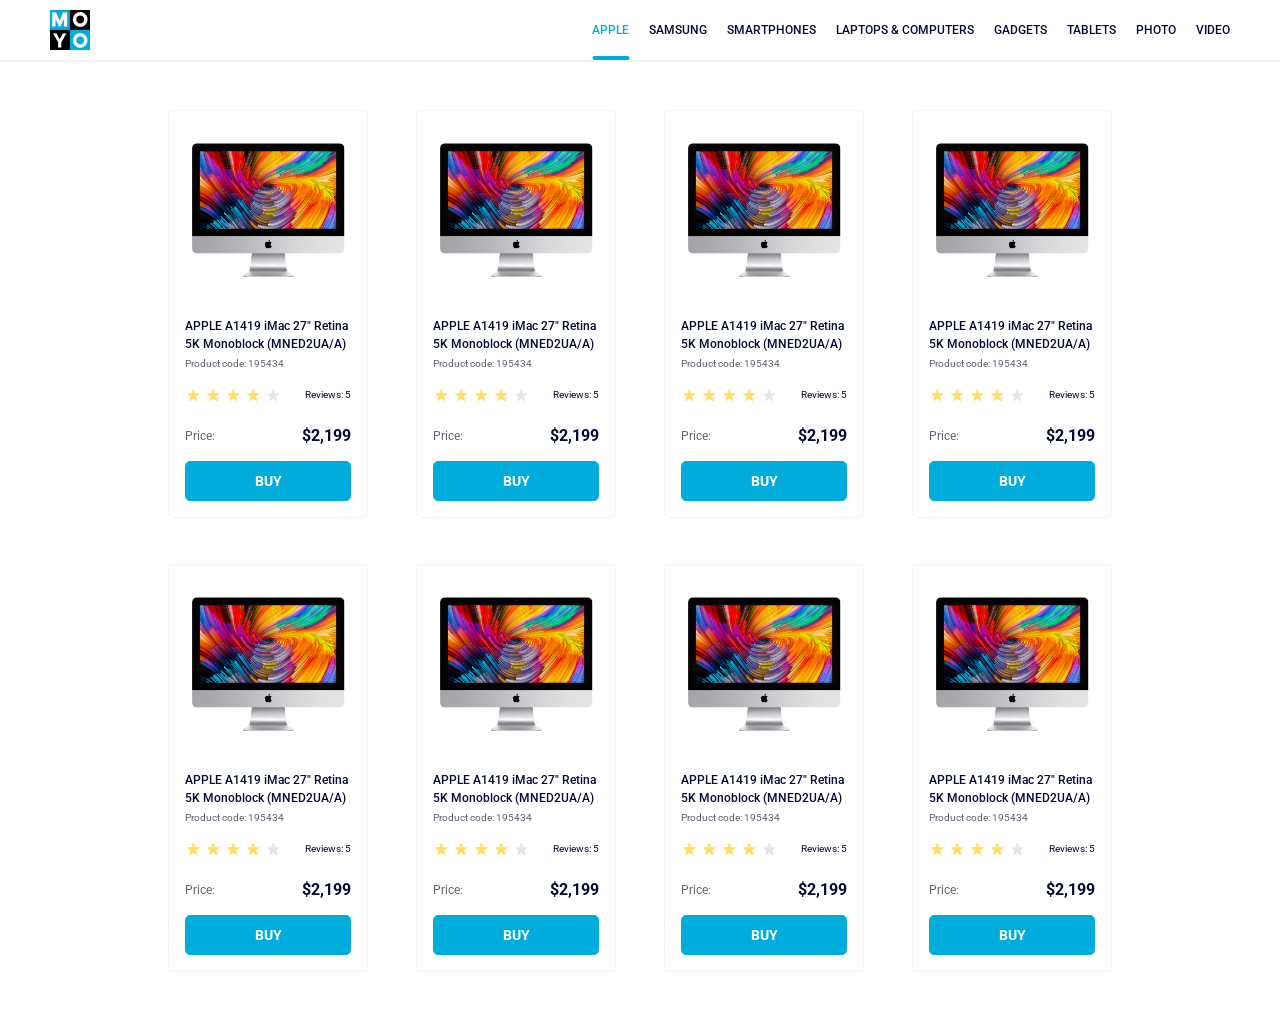
<file: index.html>
<!DOCTYPE html><html lang=en><meta charset=UTF-8><meta name=viewport content="width=device-width, initial-scale=1.0"><title>Catalog</title><link rel=preconnect href=https://fonts.gstatic.com><link href="https://fonts.googleapis.com/css2?family=Roboto:wght@400;500;700&amp;display=swap" rel=stylesheet><link rel=stylesheet href=layout_catalog.4f186ce4.css><body>
    <header class=header_hat>
      <a href=https://www.moyo.ua>
        <img class=header_logo src=logo.d777a287.png alt="Moyo Logo">
      </a>
      <nav class=nav>
        <ul class=nav__list>
          <li class=nav__item>
            <a class="is-active nav__link" href=https://www.moyo.ua/ua/telecommunication/smart/apple/>
              <span>apple</span>
            </a>
          </li>
          <li class=nav__item>
            <a class=nav__link href=https://www.moyo.ua/ua/telecommunication/smart/samsung/>
              samsung
            </a>
          </li>
          <li class=nav__item>
            <a class=nav__link href=https://www.moyo.ua/ua/portal_brand/smartphones_phones/>
              smartphones
            </a>
          </li>
          <li class=nav__item>
            <a class=nav__link href=https://www.moyo.ua/ua/portal_brand/comp_and_periphery/ data-qa=nav-hover>
              laptops &amp; computers
            </a>
          </li>
          <li class=nav__item>
            <a class=nav__link href=https://www.moyo.ua/ua/portal_brand/photo_video/>
              gadgets
            </a>
          </li>
          <li class=nav__item>
            <a class=nav__link href=https://www.moyo.ua/ua/tablet_el_knigi/tablet/>
              tablets
            </a>
          </li>
          <li class=nav__item>
            <a class=nav__link href=https://www.moyo.ua/ua/foto_video/photo_video/cameras/>
              photo
            </a>
          </li>
          <li class=nav__item>
            <a class=nav__link href=https://www.moyo.ua/ua/foto_video/video_tech/camcoder/>
              video
            </a>
          </li>
        </ul>
      </nav>
    </header>

    <main class=catalog>
      
      <div class=card data-qa=card>
        <header class=card__header>
          <img class=card__header-logo alt=logo src=imac.202c52ff.jpeg>
        </header>
        <h1 class=card__title-1>
          APPLE A1419 iMac 27" Retina
          <br>
          5K Monoblock (MNED2UA/A)
        </h1>
        <p class=card__title-2>Product code: 195434</p>

        <div class=card__meta>
          <div class="stars stars--5">
            <div class=stars__star></div>
            <div class=stars__star></div>
            <div class=stars__star></div>
            <div class=stars__star></div>
            <div class=stars__star></div>
          </div>
          <p class=card__view>Reviews: 5</p>
        </div>

        <div class=card-buy>
          <div class=card-buy-1>Price:</div>
          <div class=card-buy-2>$2,199</div>
        </div>

        <a class=card-buy-link href=# data-qa=card-hover>
          BUY
        </a>
      </div>
      

      
      <div class=card>
        <header class=card__header>
          <img class=card__header-logo alt=logo src=imac.202c52ff.jpeg>
        </header>
        <h1 class=card__title-1>
          APPLE A1419 iMac 27" Retina
          <br>
          5K Monoblock (MNED2UA/A)
        </h1>
        <p class=card__title-2>Product code: 195434</p>

        <div class=card__meta>
          <div class="stars stars--5">
            <div class=stars__star></div>
            <div class=stars__star></div>
            <div class=stars__star></div>
            <div class=stars__star></div>
            <div class=stars__star></div>
          </div>
          <p class=card__view>Reviews: 5</p>
        </div>

        <div class=card-buy>
          <div class=card-buy-1>Price:</div>
          <div class=card-buy-2>$2,199</div>
        </div>

        <a class=card-buy-link href=#>
          BUY
        </a>
      </div>
      

      
      <div class=card>
        <header class=card__header>
          <img class=card__header-logo alt=logo src=imac.202c52ff.jpeg>
        </header>
        <h1 class=card__title-1>
          APPLE A1419 iMac 27" Retina
          <br>
          5K Monoblock (MNED2UA/A)
        </h1>
        <p class=card__title-2>Product code: 195434</p>

        <div class=card__meta>
          <div class="stars stars--5">
            <div class=stars__star></div>
            <div class=stars__star></div>
            <div class=stars__star></div>
            <div class=stars__star></div>
            <div class=stars__star></div>
          </div>
          <p class=card__view>Reviews: 5</p>
        </div>

        <div class=card-buy>
          <div class=card-buy-1>Price:</div>
          <div class=card-buy-2>$2,199</div>
        </div>

        <a class=card-buy-link href=#>
          BUY
        </a>
      </div>
      

      
      <div class=card>
        <header class=card__header>
          <img class=card__header-logo alt=logo src=imac.202c52ff.jpeg>
        </header>
        <h1 class=card__title-1>
          APPLE A1419 iMac 27" Retina
          <br>
          5K Monoblock (MNED2UA/A)
        </h1>
        <p class=card__title-2>Product code: 195434</p>

        <div class=card__meta>
          <div class="stars stars--5">
            <div class=stars__star></div>
            <div class=stars__star></div>
            <div class=stars__star></div>
            <div class=stars__star></div>
            <div class=stars__star></div>
          </div>
          <p class=card__view>Reviews: 5</p>
        </div>

        <div class=card-buy>
          <div class=card-buy-1>Price:</div>
          <div class=card-buy-2>$2,199</div>
        </div>

        <a class=card-buy-link href=#>
          BUY
        </a>
      </div>
      

      
      <div class=card>
        <header class=card__header>
          <img class=card__header-logo alt=logo src=imac.202c52ff.jpeg>
        </header>
        <h1 class=card__title-1>
          APPLE A1419 iMac 27" Retina
          <br>
          5K Monoblock (MNED2UA/A)
        </h1>
        <p class=card__title-2>Product code: 195434</p>

        <div class=card__meta>
          <div class="stars stars--5">
            <div class=stars__star></div>
            <div class=stars__star></div>
            <div class=stars__star></div>
            <div class=stars__star></div>
            <div class=stars__star></div>
          </div>
          <p class=card__view>Reviews: 5</p>
        </div>

        <div class=card-buy>
          <div class=card-buy-1>Price:</div>
          <div class=card-buy-2>$2,199</div>
        </div>

        <a class=card-buy-link href=#>
          BUY
        </a>
      </div>
      

      
      <div class=card>
        <header class=card__header>
          <img class=card__header-logo alt=logo src=imac.202c52ff.jpeg>
        </header>
        <h1 class=card__title-1>
          APPLE A1419 iMac 27" Retina
          <br>
          5K Monoblock (MNED2UA/A)
        </h1>
        <p class=card__title-2>Product code: 195434</p>

        <div class=card__meta>
          <div class="stars stars--5">
            <div class=stars__star></div>
            <div class=stars__star></div>
            <div class=stars__star></div>
            <div class=stars__star></div>
            <div class=stars__star></div>
          </div>
          <p class=card__view>Reviews: 5</p>
        </div>

        <div class=card-buy>
          <div class=card-buy-1>Price:</div>
          <div class=card-buy-2>$2,199</div>
        </div>

        <a class=card-buy-link href=#>
          BUY
        </a>
      </div>
      

      
      <div class=card>
        <header class=card__header>
          <img class=card__header-logo alt=logo src=imac.202c52ff.jpeg>
        </header>
        <h1 class=card__title-1>
          APPLE A1419 iMac 27" Retina
          <br>
          5K Monoblock (MNED2UA/A)
        </h1>
        <p class=card__title-2>Product code: 195434</p>

        <div class=card__meta>
          <div class="stars stars--5">
            <div class=stars__star></div>
            <div class=stars__star></div>
            <div class=stars__star></div>
            <div class=stars__star></div>
            <div class=stars__star></div>
          </div>
          <p class=card__view>Reviews: 5</p>
        </div>

        <div class=card-buy>
          <div class=card-buy-1>Price:</div>
          <div class=card-buy-2>$2,199</div>
        </div>

        <a class=card-buy-link href=#>
          BUY
        </a>
      </div>
      

      
      <div class=card>
        <header class=card__header>
          <img class=card__header-logo alt=logo src=imac.202c52ff.jpeg>
        </header>
        <h1 class=card__title-1>
          APPLE A1419 iMac 27" Retina
          <br>
          5K Monoblock (MNED2UA/A)
        </h1>
        <p class=card__title-2>Product code: 195434</p>

        <div class=card__meta>
          <div class="stars stars--5">
            <div class=stars__star></div>
            <div class=stars__star></div>
            <div class=stars__star></div>
            <div class=stars__star></div>
            <div class=stars__star></div>
          </div>
          <p class=card__view>Reviews: 5</p>
        </div>

        <div class=card-buy>
          <div class=card-buy-1>Price:</div>
          <div class=card-buy-2>$2,199</div>
        </div>

        <a class=card-buy-link href=#>
          BUY
        </a>
      </div>
      
    </main>
</file>
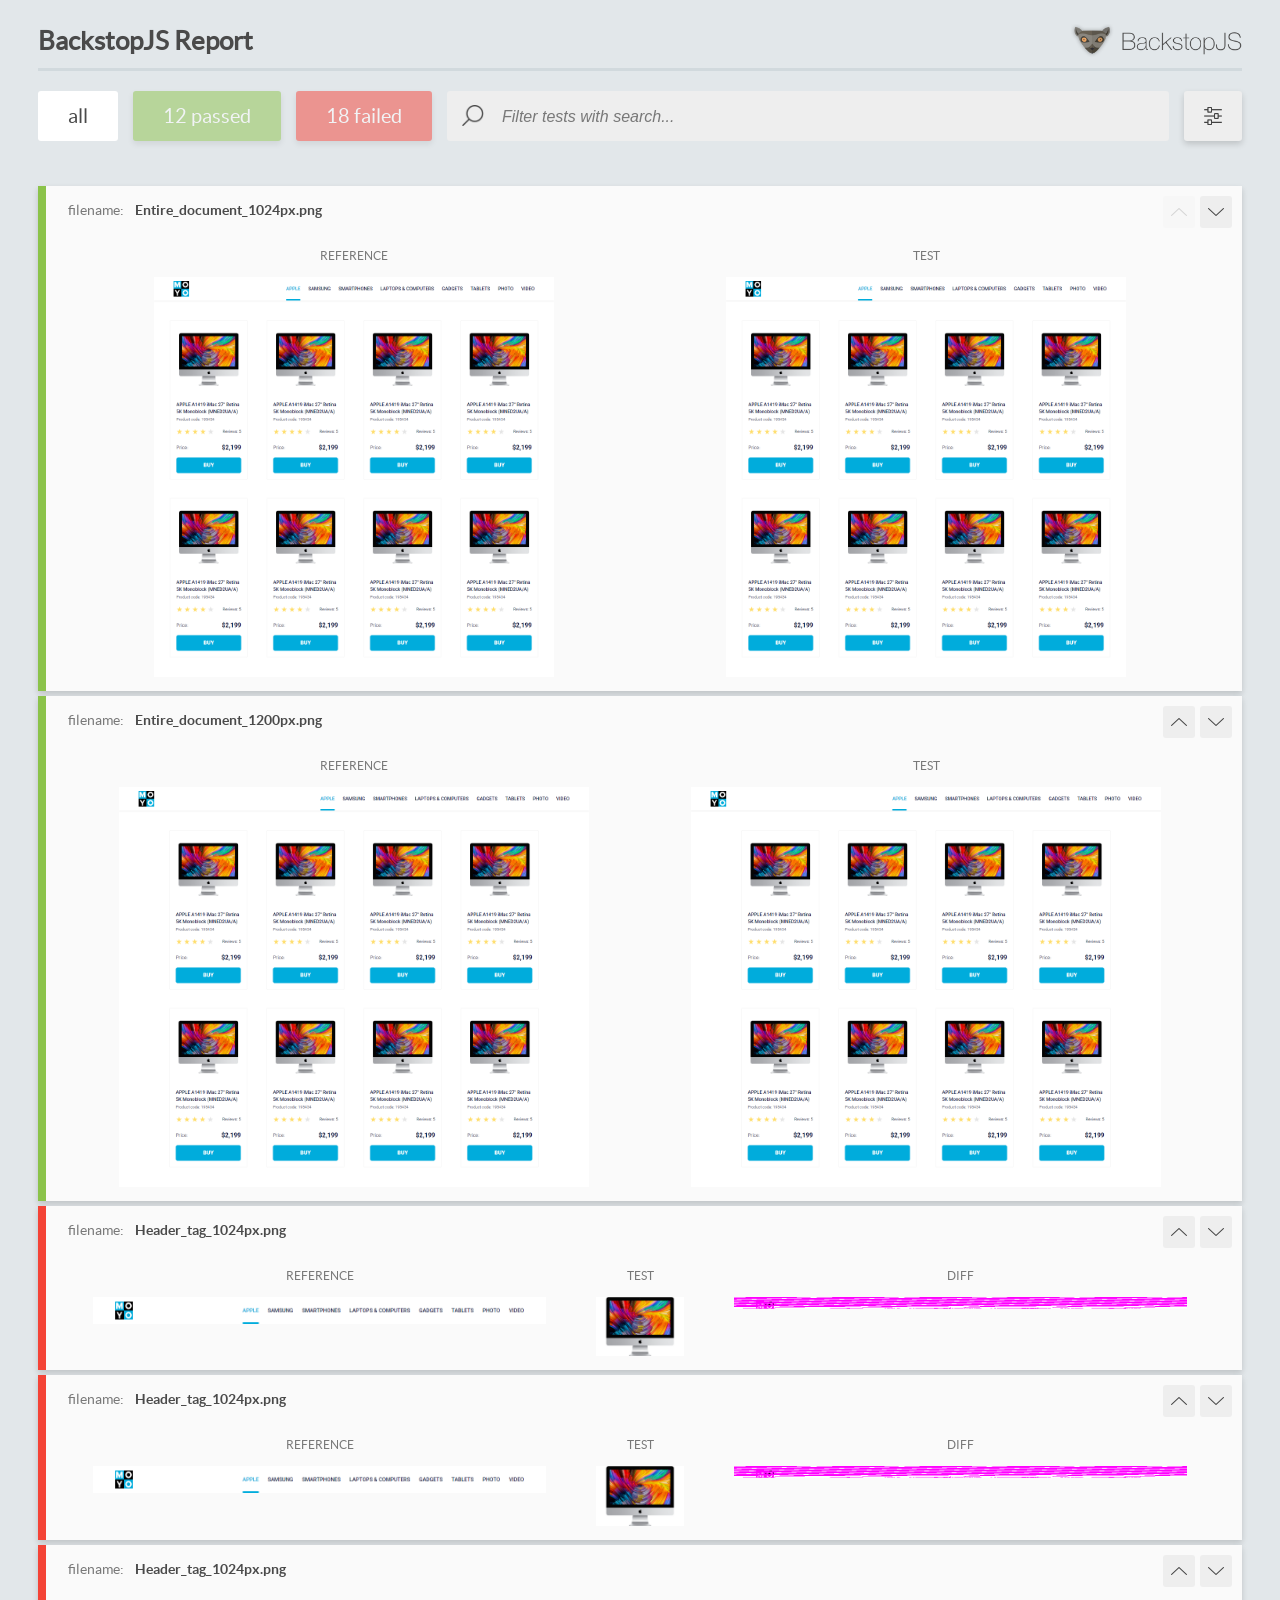
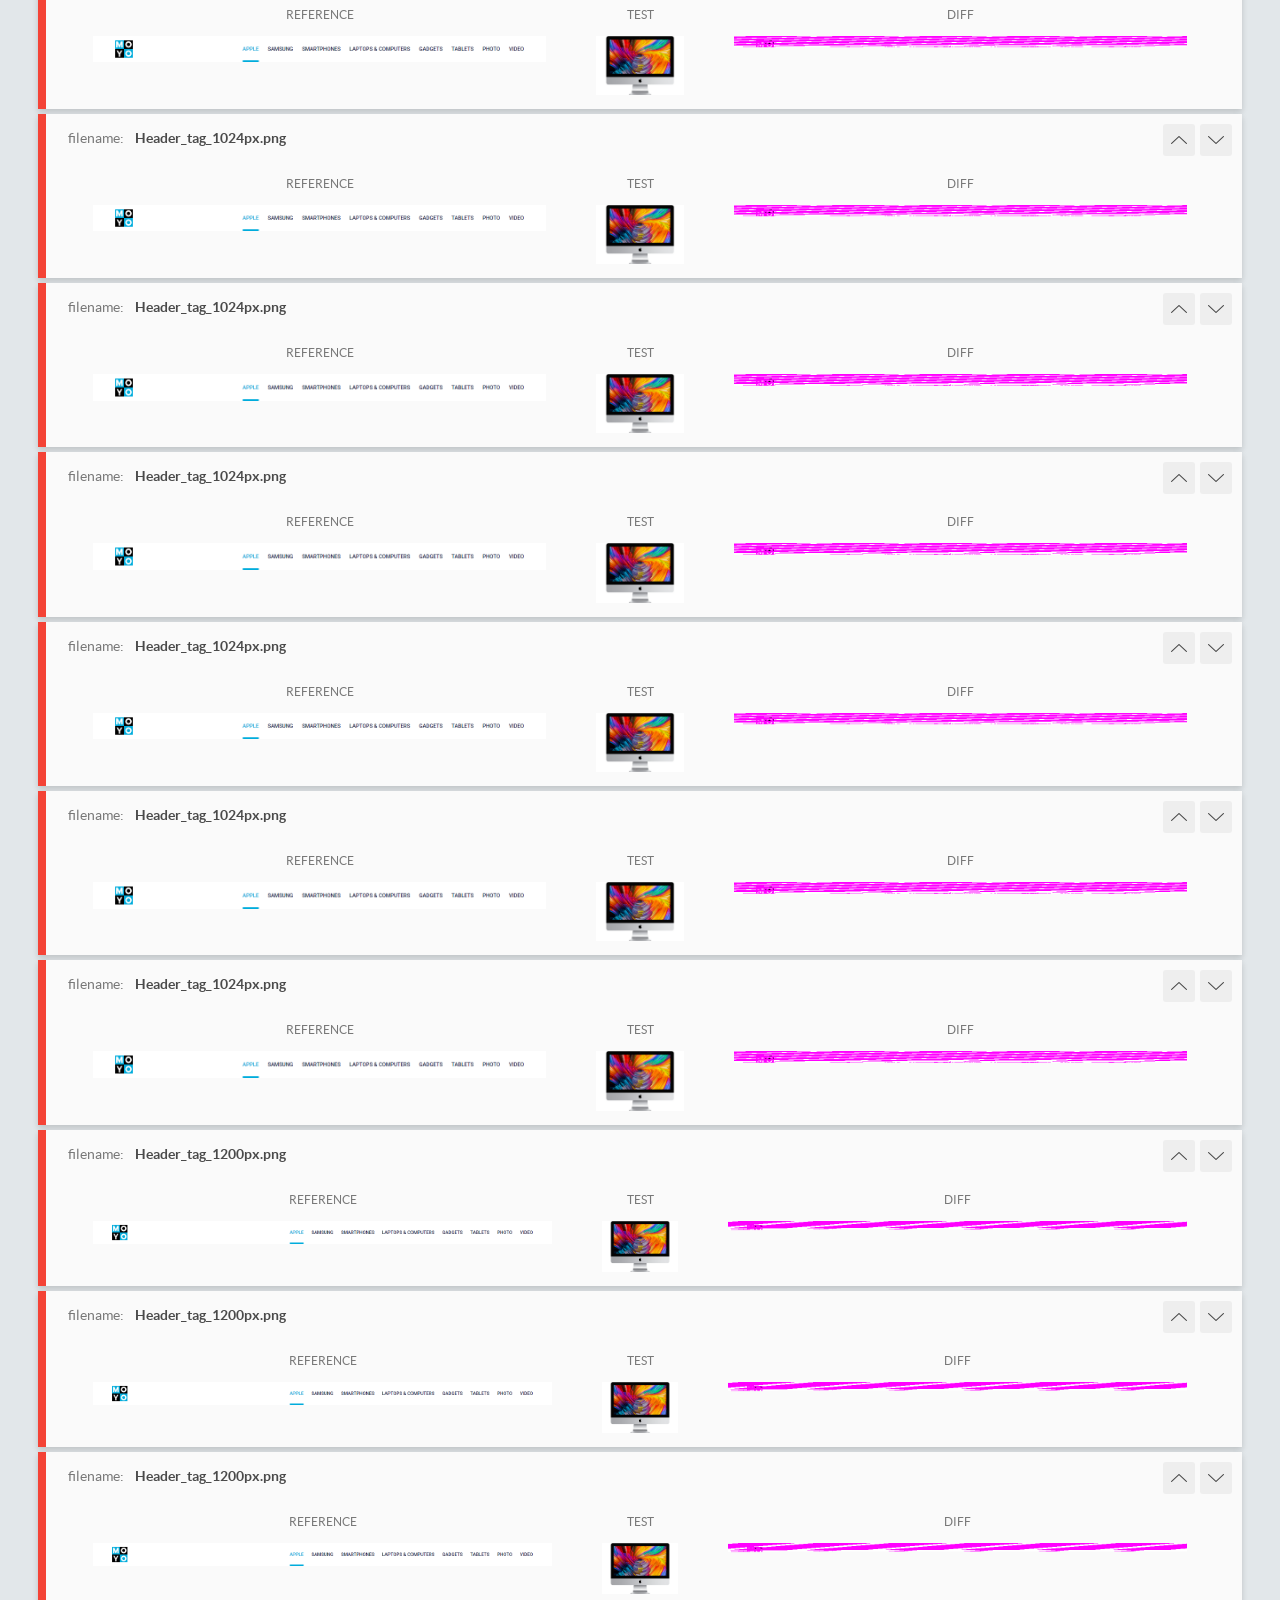
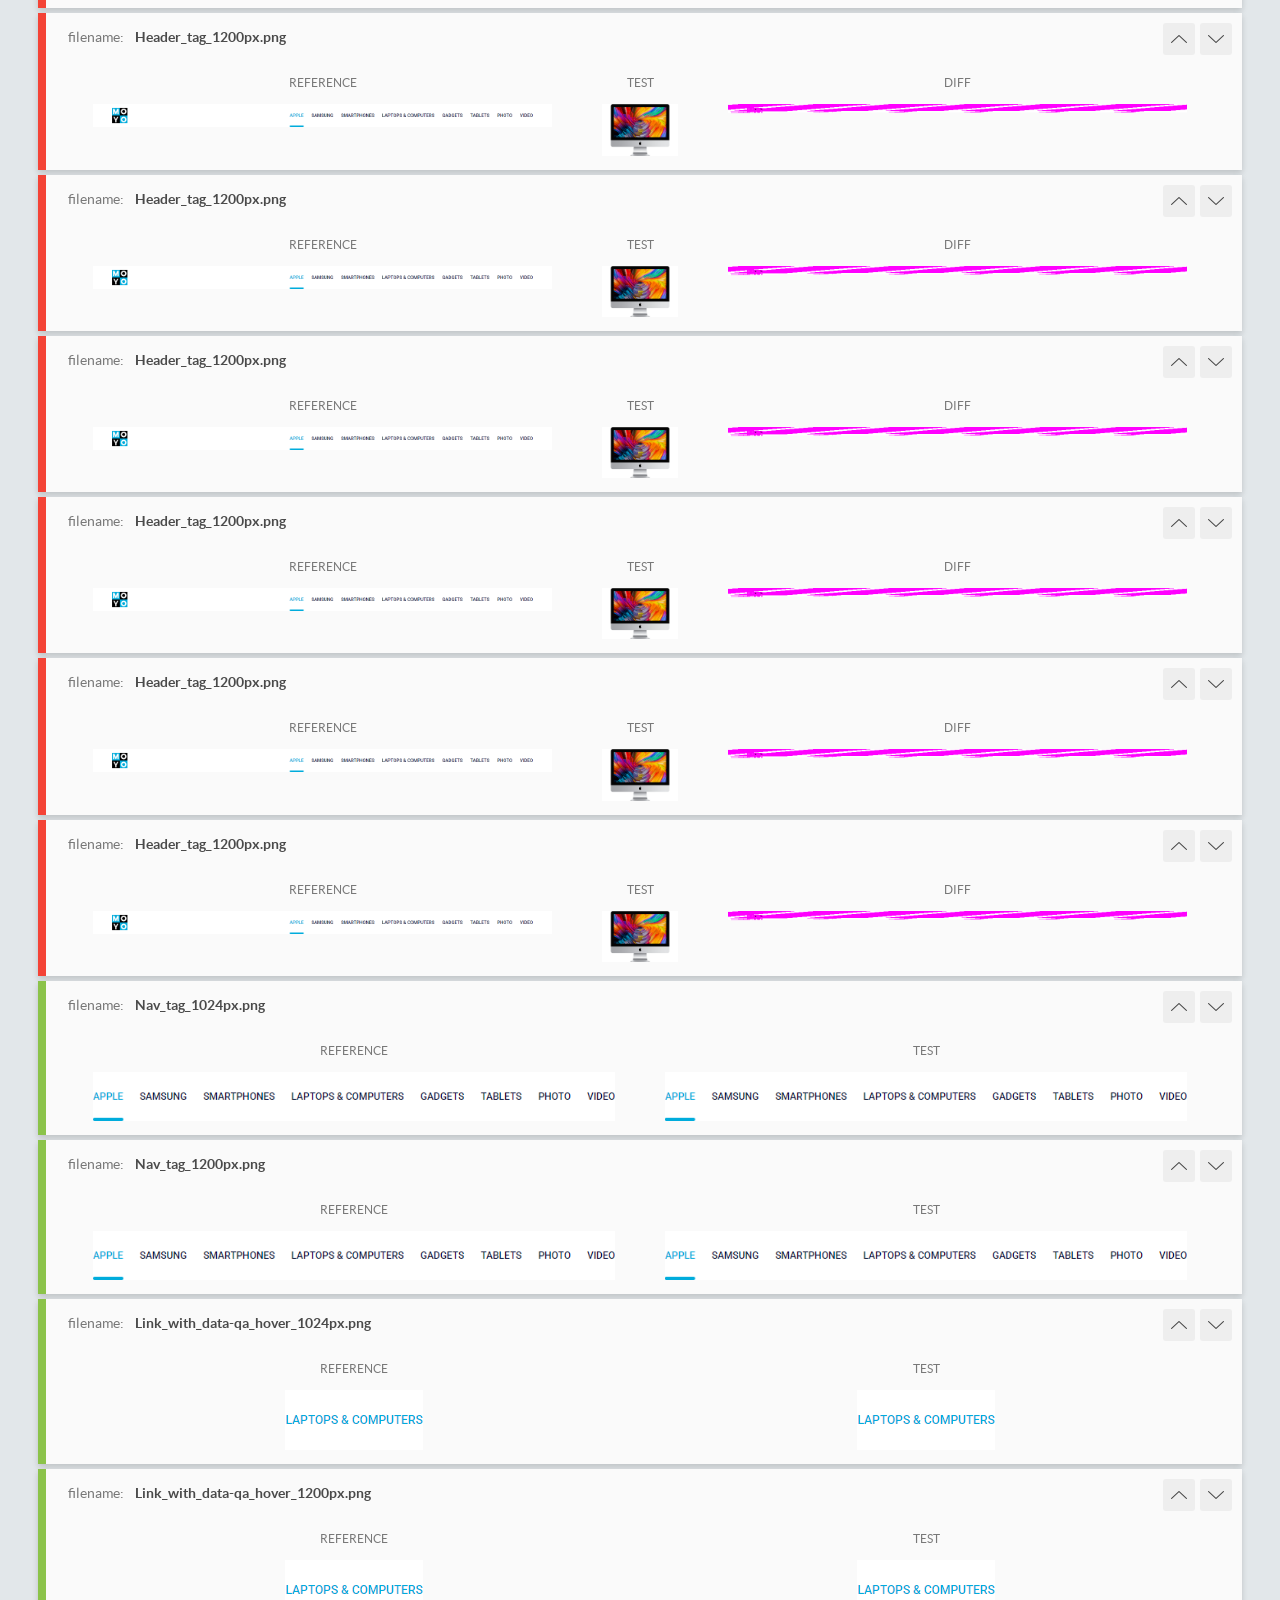
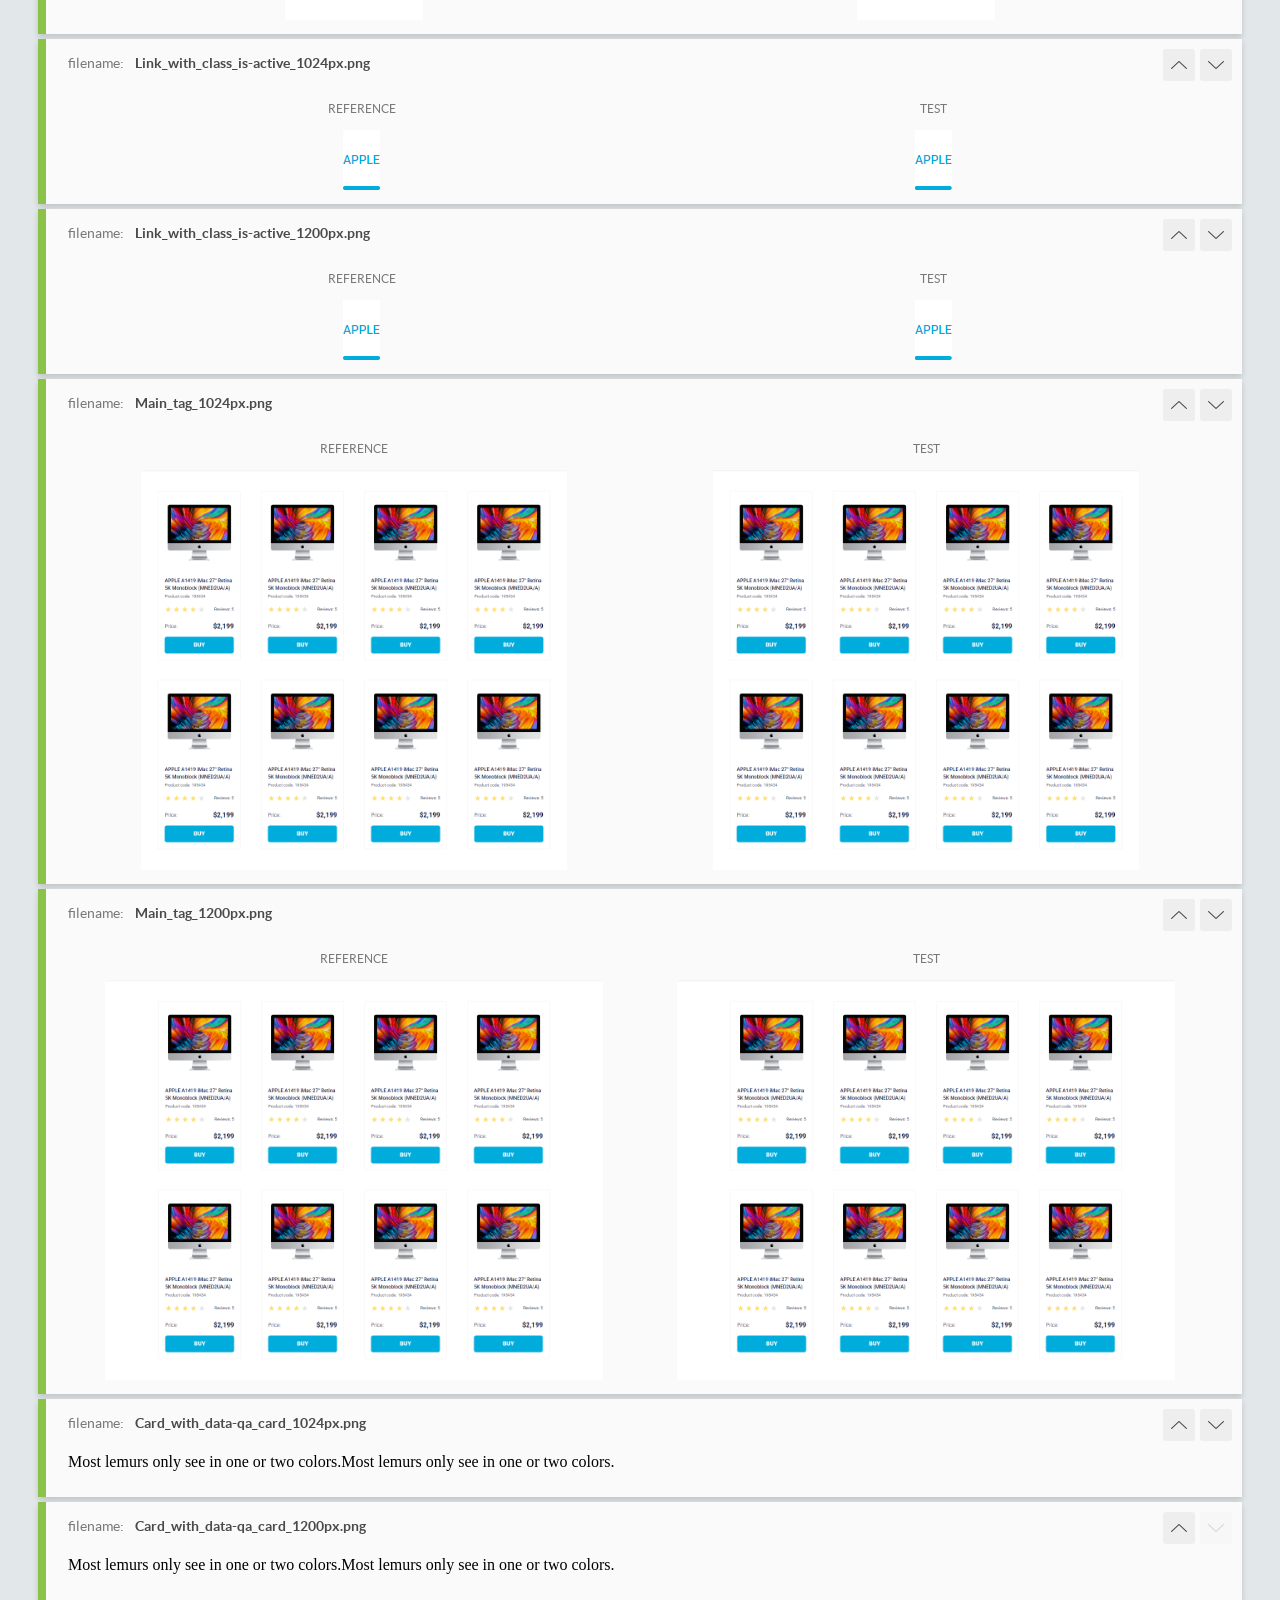
<file: report/html_report/index.html>
<!DOCTYPE html>
<html>
  <head>
    <meta charset="utf-8">
    <!-- Disable Cache -->
    <meta http-equiv="Cache-Control" content="no-cache, no-store, must-revalidate">
    <meta http-equiv="Pragma" content="no-cache">
    <meta http-equiv="Expires" content="0">

    <title>BackstopJS Report</title>

    <style>
      @font-face {
          font-family: 'latoregular';
          src: url('./assets/fonts/lato-regular-webfont.woff2') format('woff2'),
              url('./assets/fonts/lato-regular-webfont.woff') format('woff');
          font-weight: 400;
          font-style: normal;
      }
      @font-face {
          font-family: 'latobold';
          src: url('./assets/fonts/lato-bold-webfont.woff2') format('woff2'),
              url('./assets/fonts/lato-bold-webfont.woff') format('woff');
          font-weight: 700;
          font-style: normal;
      }

      .ReactModal__Body--open {
          overflow: hidden;
      }
      .ReactModal__Body--open .header {
        display: none;
      }

    </style>
  </head>
  <body style="background-color: #E2E7EA">
    <div id="root">

    </div>
    <script>
      function report (report) { // eslint-disable-line no-unused-vars
        window.tests = report;
      }
    </script>
    <script src="config.js"></script>
    <script src="index_bundle.js"></script>
  </body>
</html>
</file>
